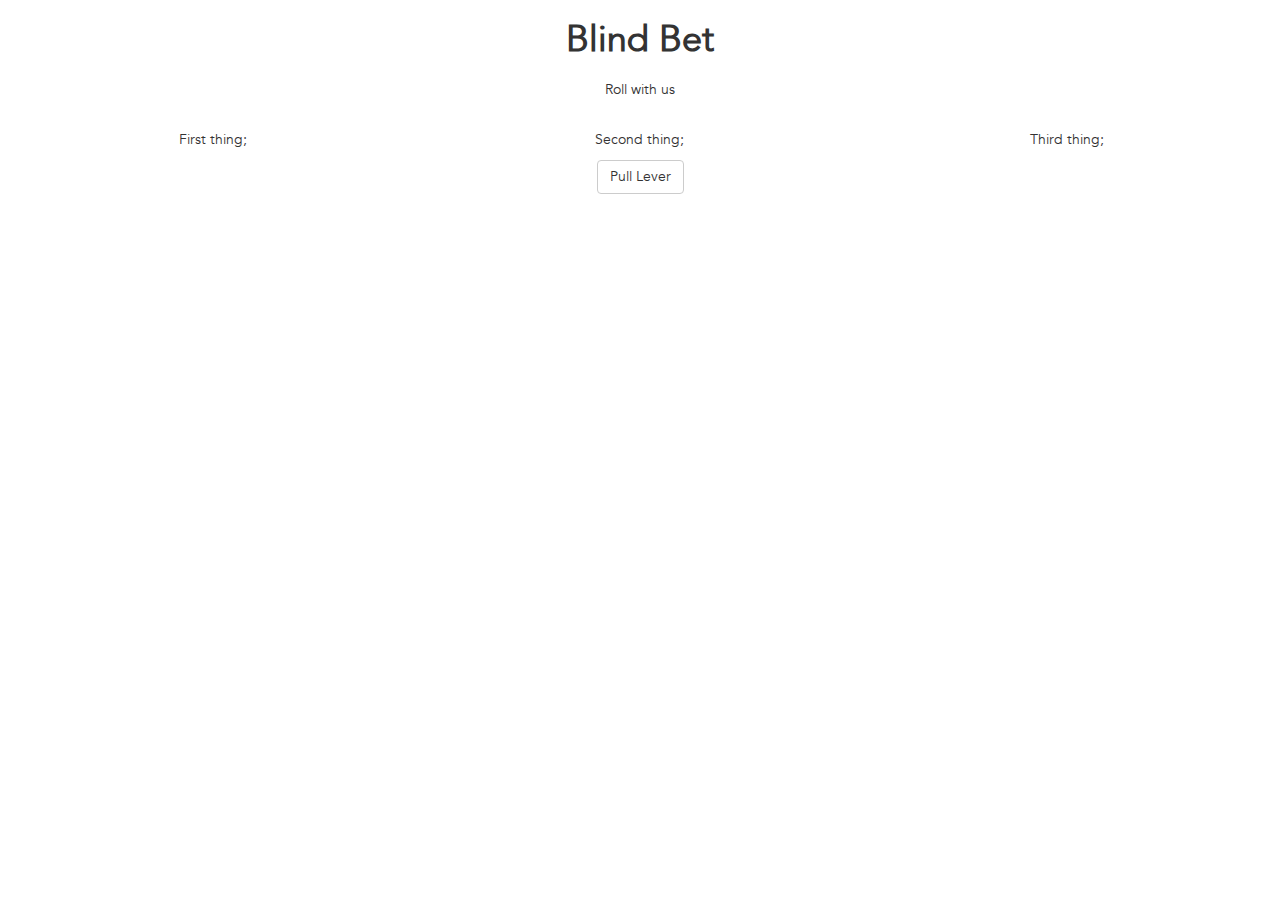
<file: index.html>
<!DOCTYPE html>
<html>

<head>
<title>Blind Bet</title>
<link rel="stylesheet" type="text/css" href="css/bootstrap.css"/>
<script src="js/jquery.js"></script>
</head>

<body align="center">
<div class="row" align="center">
	<!-- <h1 style="font-family: Arvo, Georgia, serif"><b>iMonkeys</b></h1> -->
	<h1><b>Blind Bet</b></h1>
	<p style="padding: 10px">Roll with us</p>
</div>

<p></p>

<div class="row" id="slots">
	<div class="col-md-4" id="slot1">
		First thing;
	</div>
	<div class="col-md-4" id="slot2">
		Second thing;
	</div>
	<div class="col-md-4" id="slot3">
		Third thing;
	</div>
</div>

<p></p>
<p></p>

<div class="row" id="pull_lever">
	<button type="button" class="btn btn-default" onclick="pull()">Pull Lever</button>
</div>

<p></p>

<div class="row" id="chosen_one">
</div>

</body>

<script type="text/javascript" src="js/driver.js"></script>

</html>
</file>
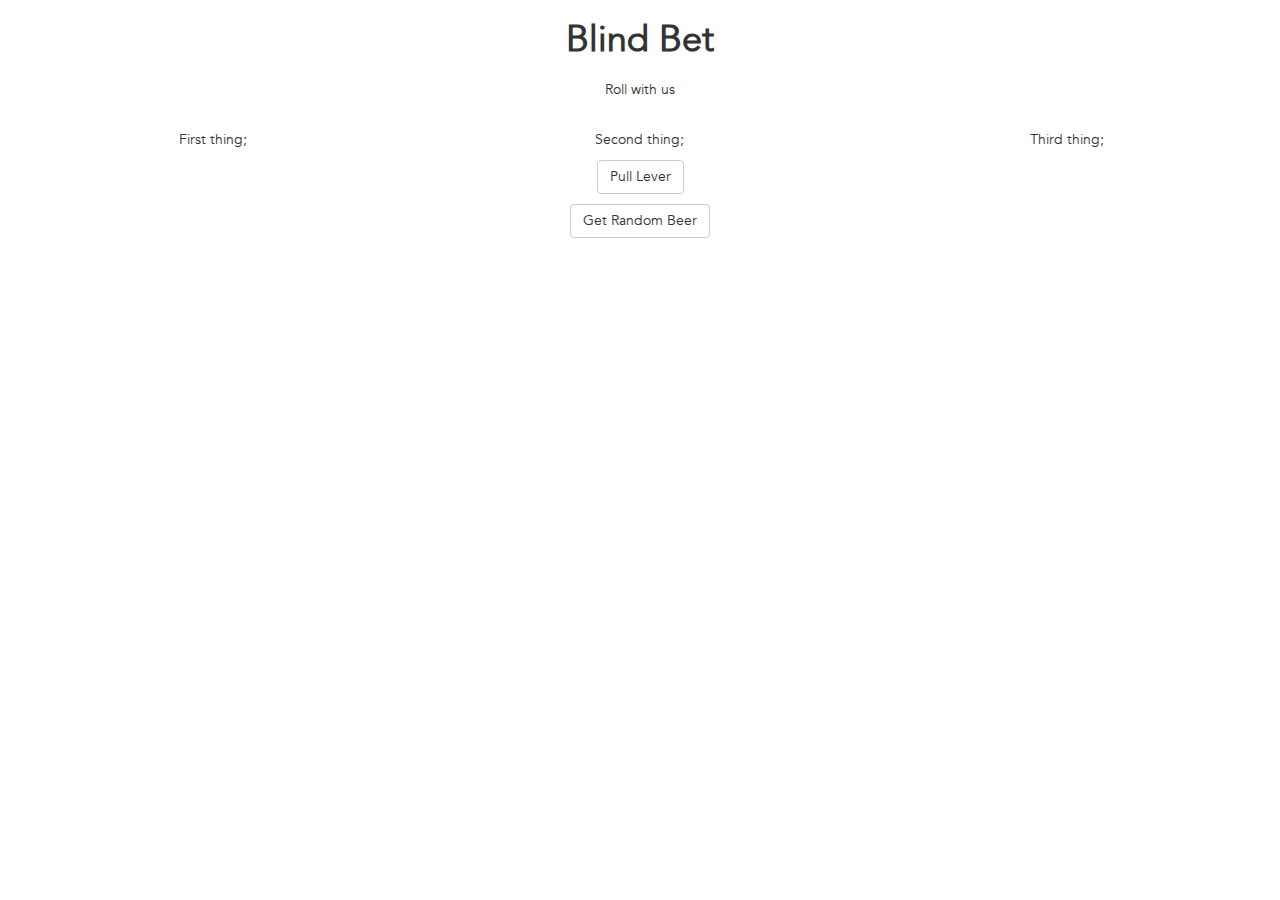
<file: design/conceptCode/index.html>
<!DOCTYPE html>
<html>

<head>
<title>Blind Bet</title>
<link rel="stylesheet" type="text/css" href="css/bootstrap.css"/>
<script src="js/jquery.js"></script>
</head>

<body align="center">
<div class="row" align="center">
	<!-- <h1 style="font-family: Arvo, Georgia, serif"><b>iMonkeys</b></h1> -->
	<h1><b>Blind Bet</b></h1>
	<p style="padding: 10px">Roll with us</p>
</div>

<p></p>

<div class="row" id="slots">
	<div class="col-md-4" id="slot1">
		First thing;
	</div>
	<div class="col-md-4" id="slot2">
		Second thing;
	</div>
	<div class="col-md-4" id="slot3">
		Third thing;
	</div>
</div>

<p></p>
<p></p>

<div class="row" id="pull_lever">
	<button type="button" class="btn btn-default" onclick="pull()">Pull Lever</button>
</div>

<p></p>

<div class="row" id="chosen_one">
</div>

<div class="row" id="randomButton">
	<button type="button" class="btn btn-default" onclick="getRandomBeer()">Get Random Beer</button>
</div>

<div class="row" id="randomBeerInfo">
</div>

</body>

<script type="text/javascript" src="js/driver.js"></script>

</html>
</file>
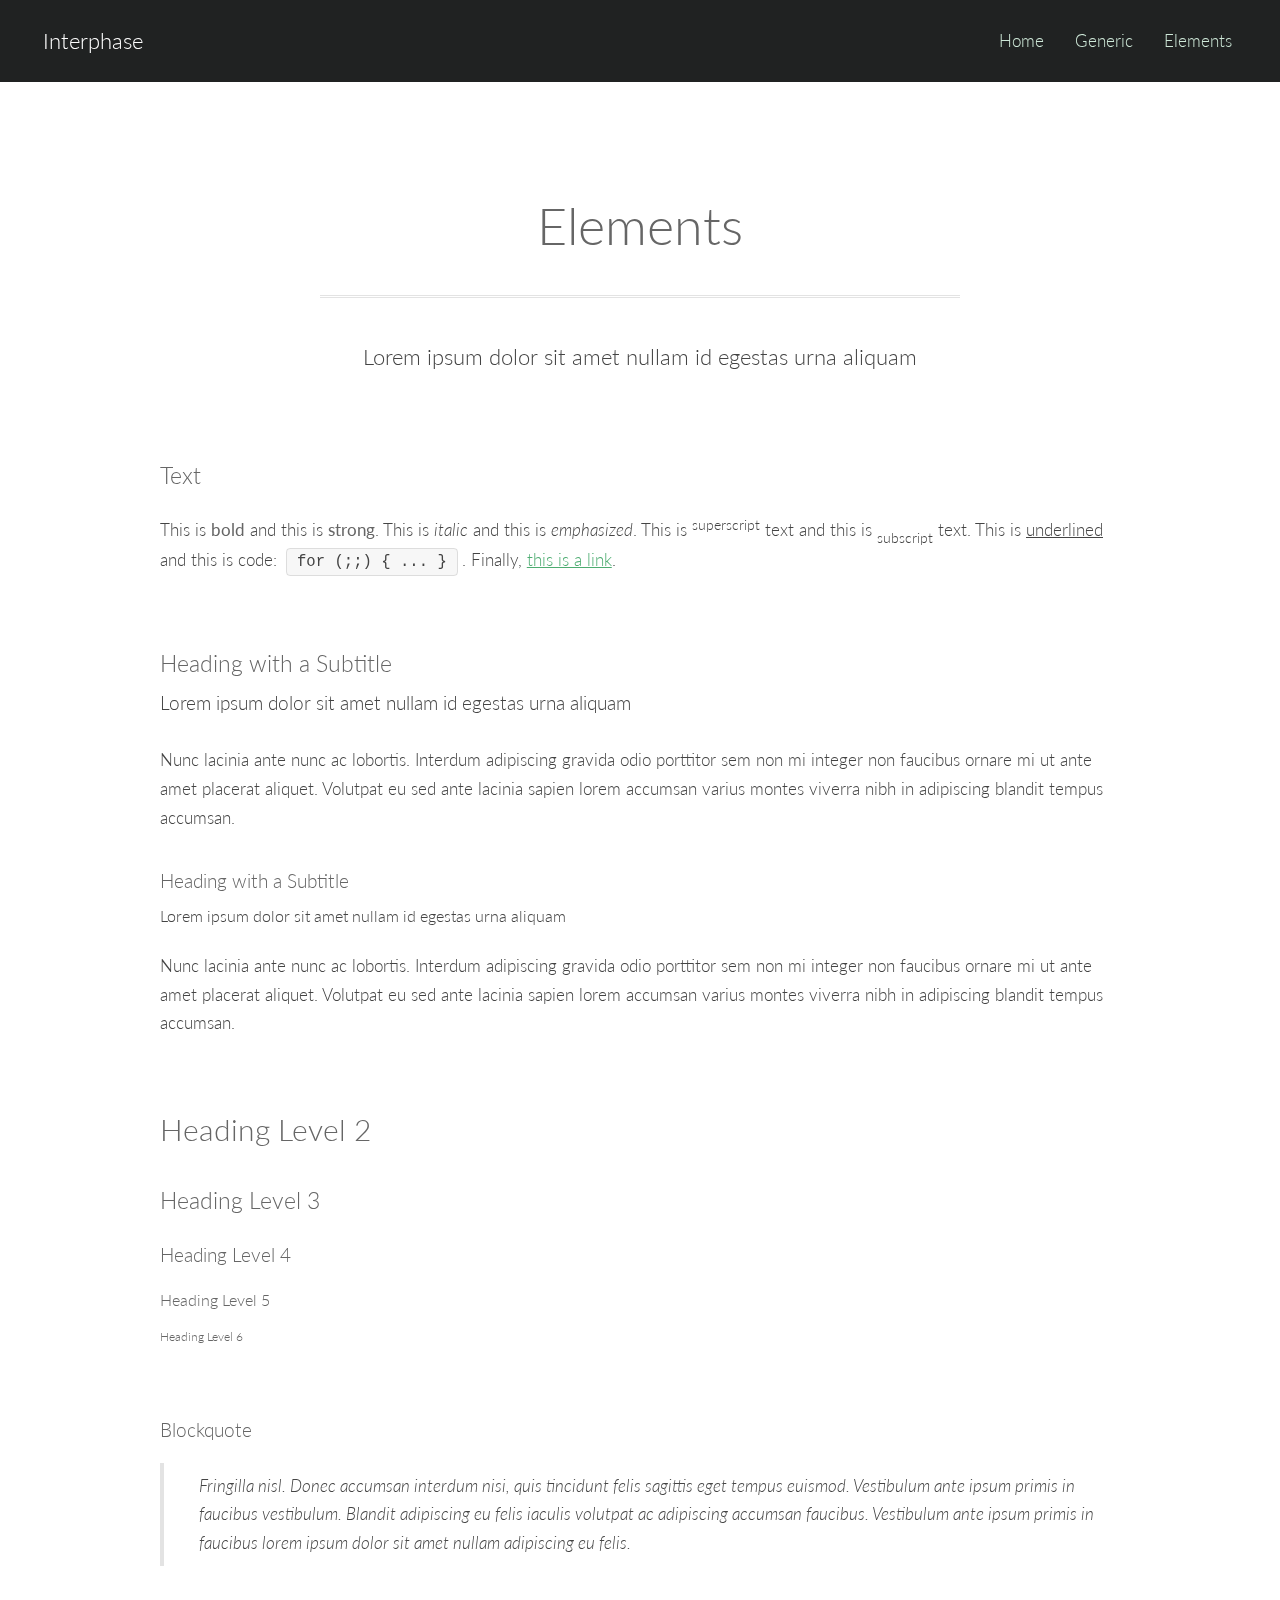
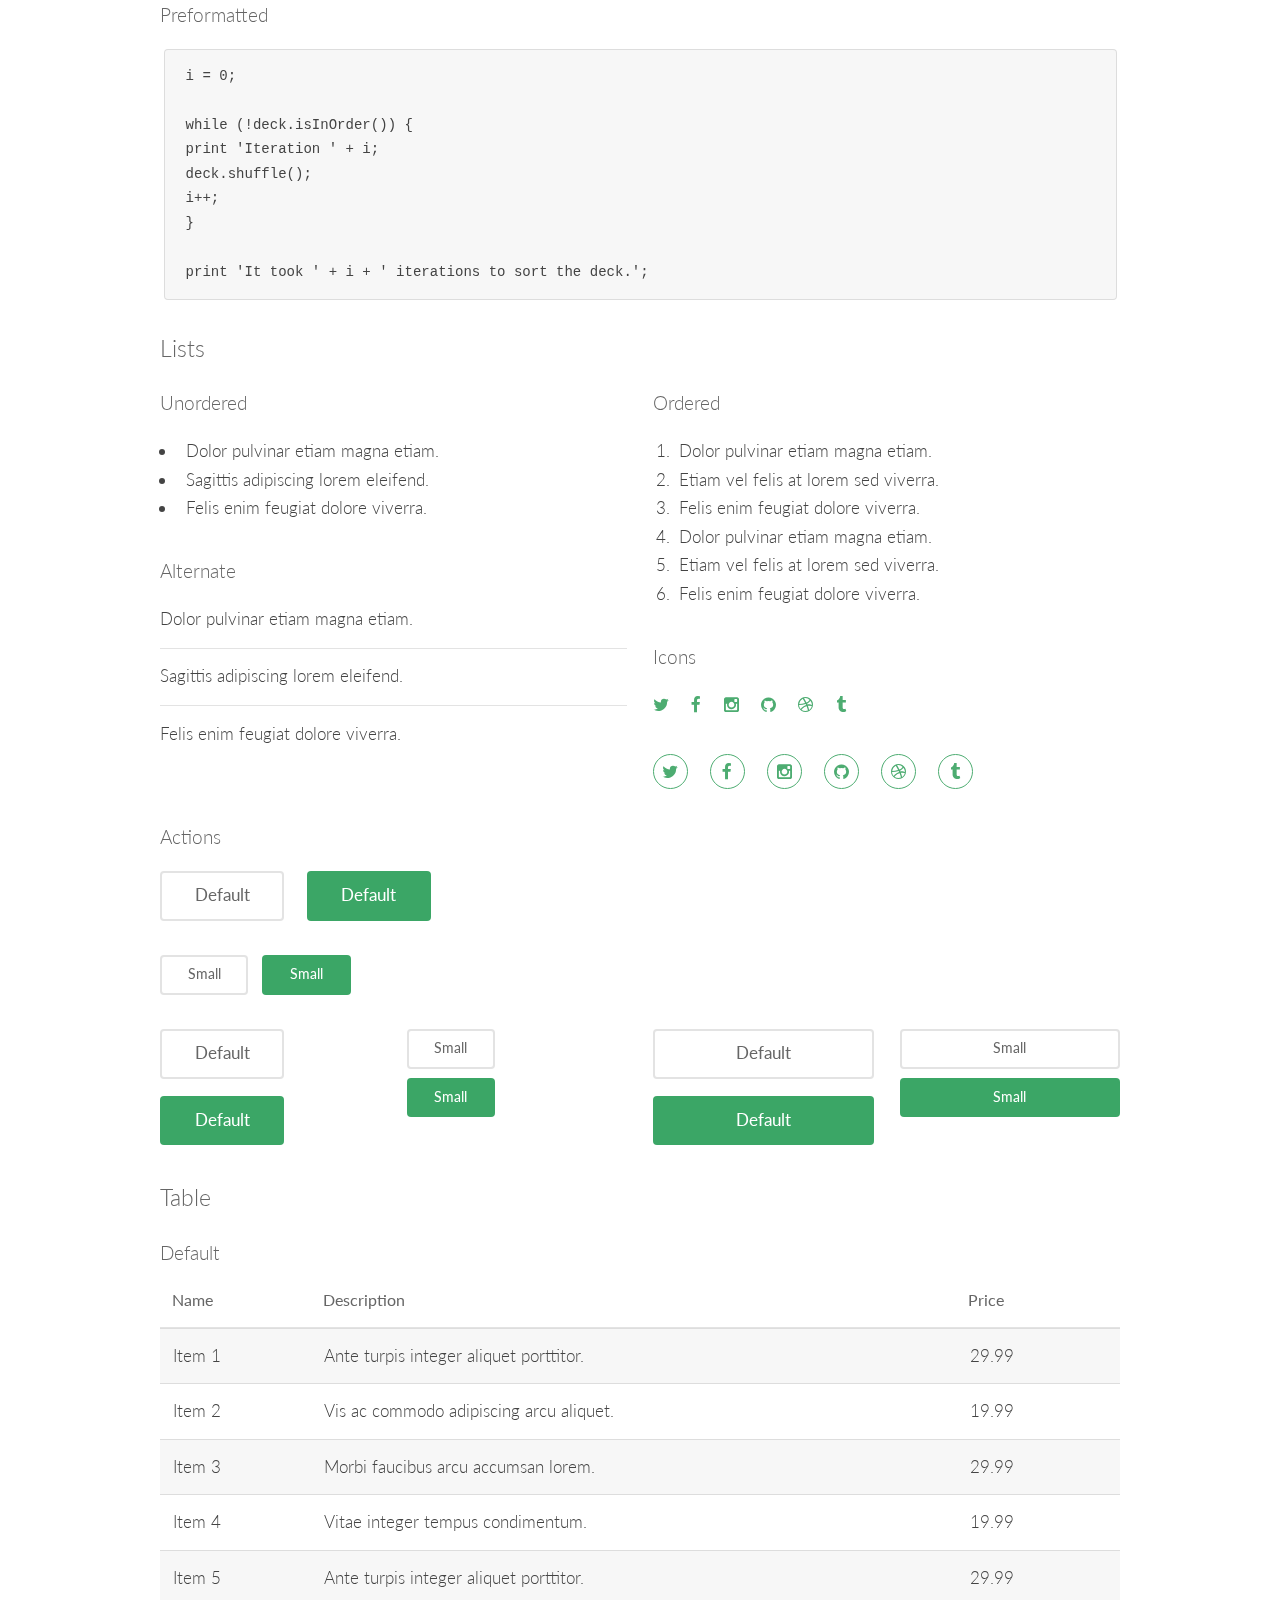
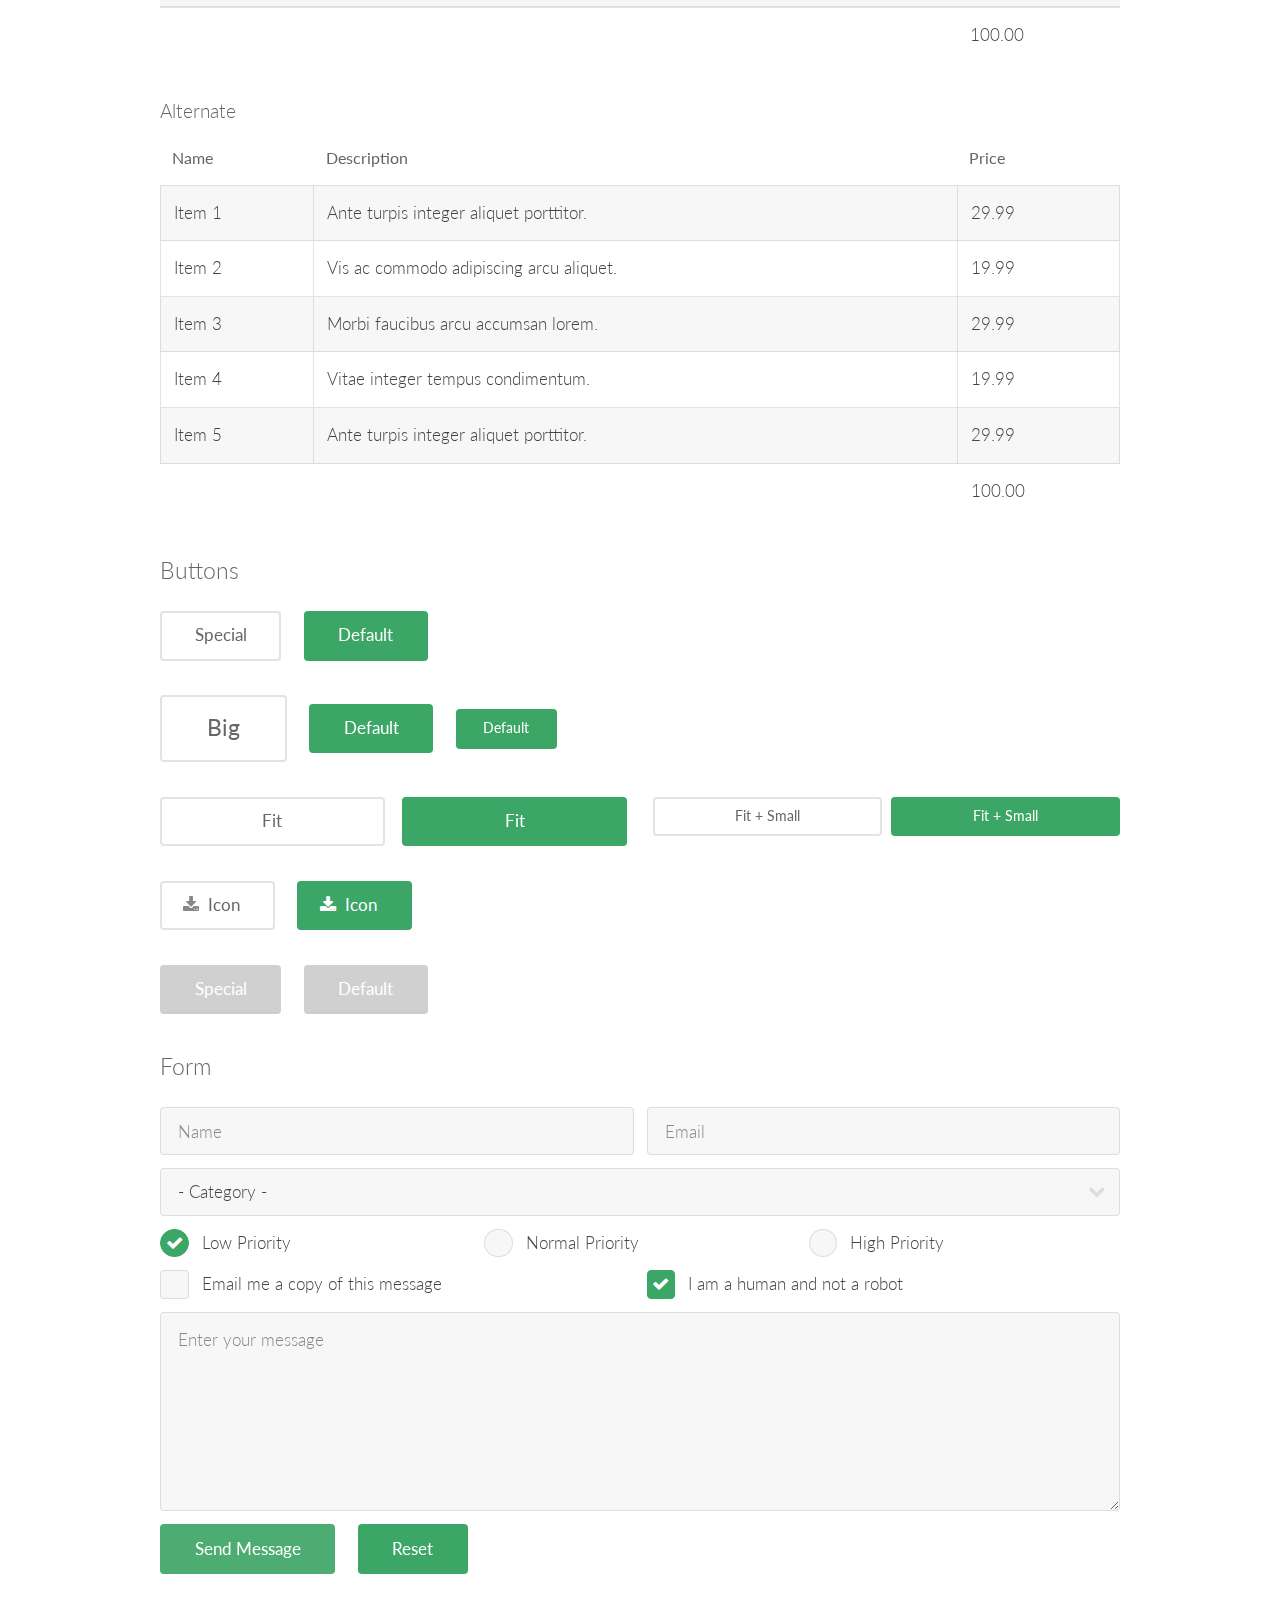
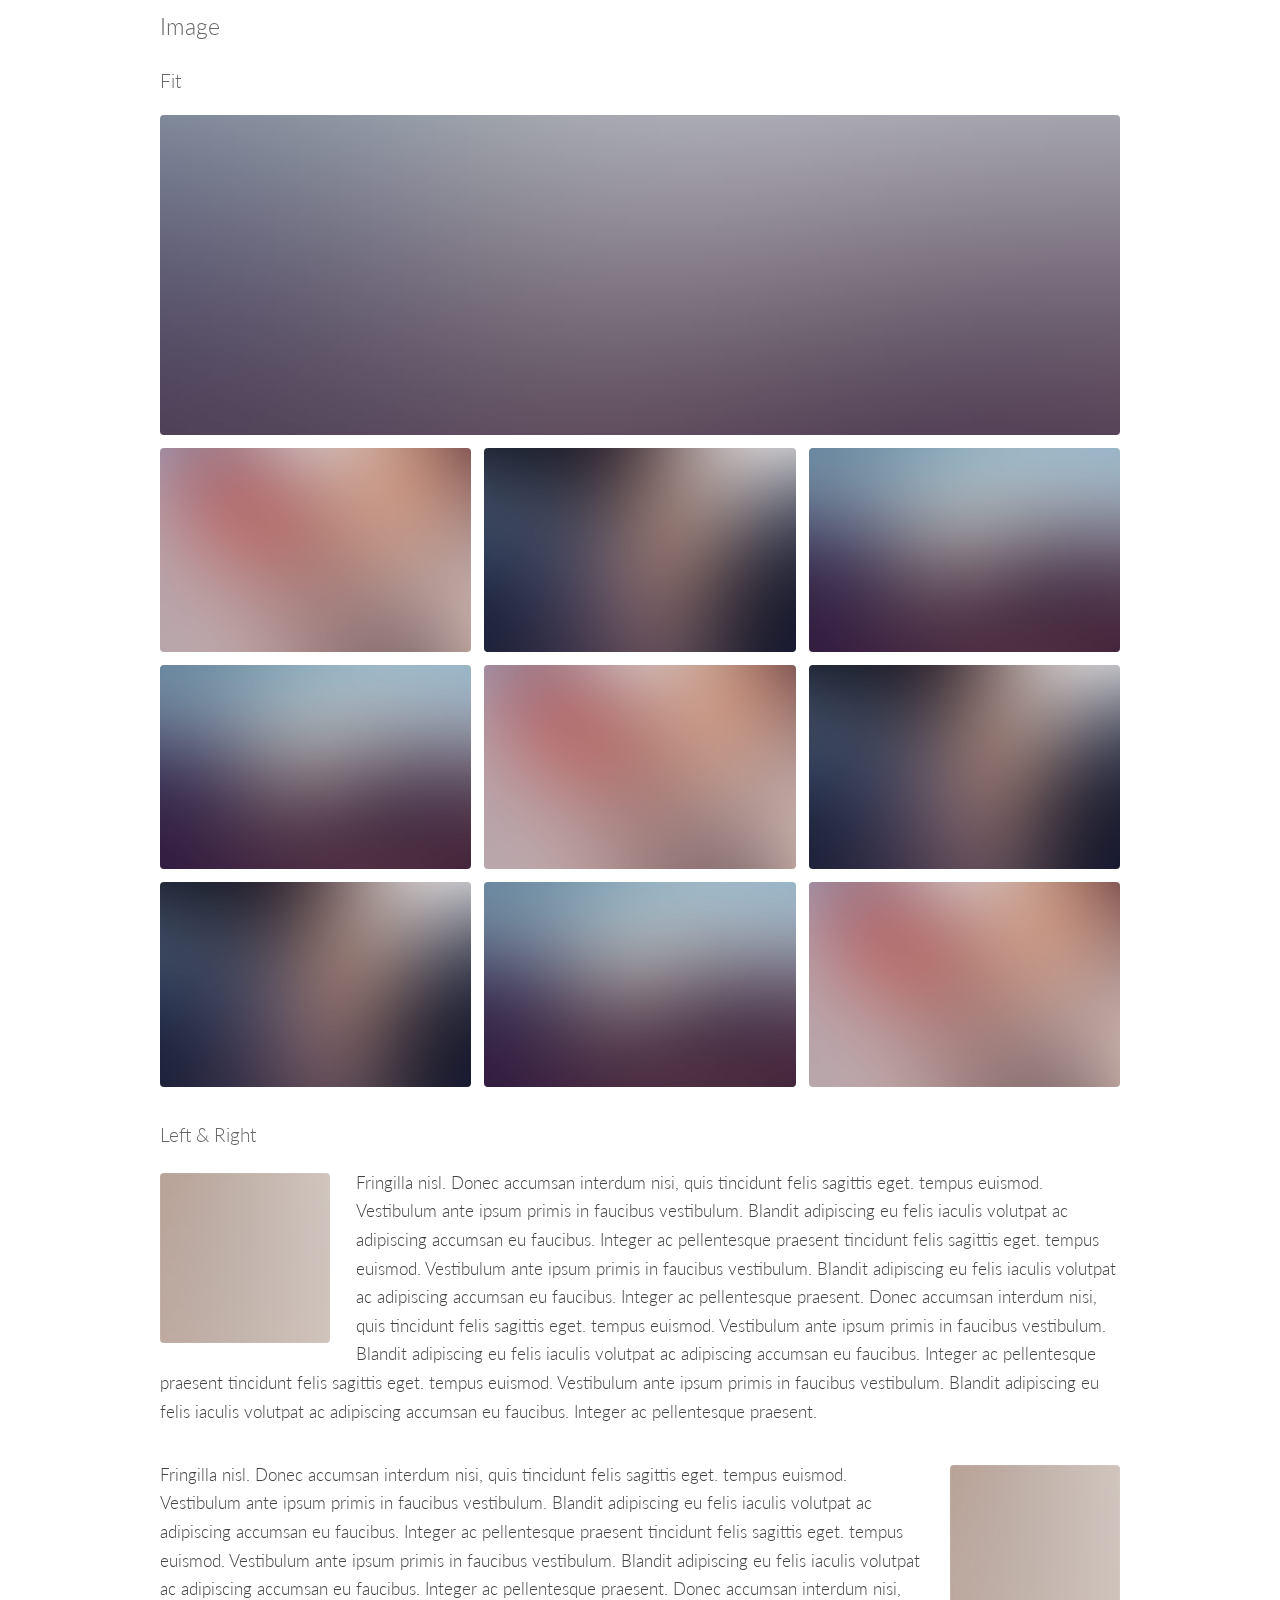
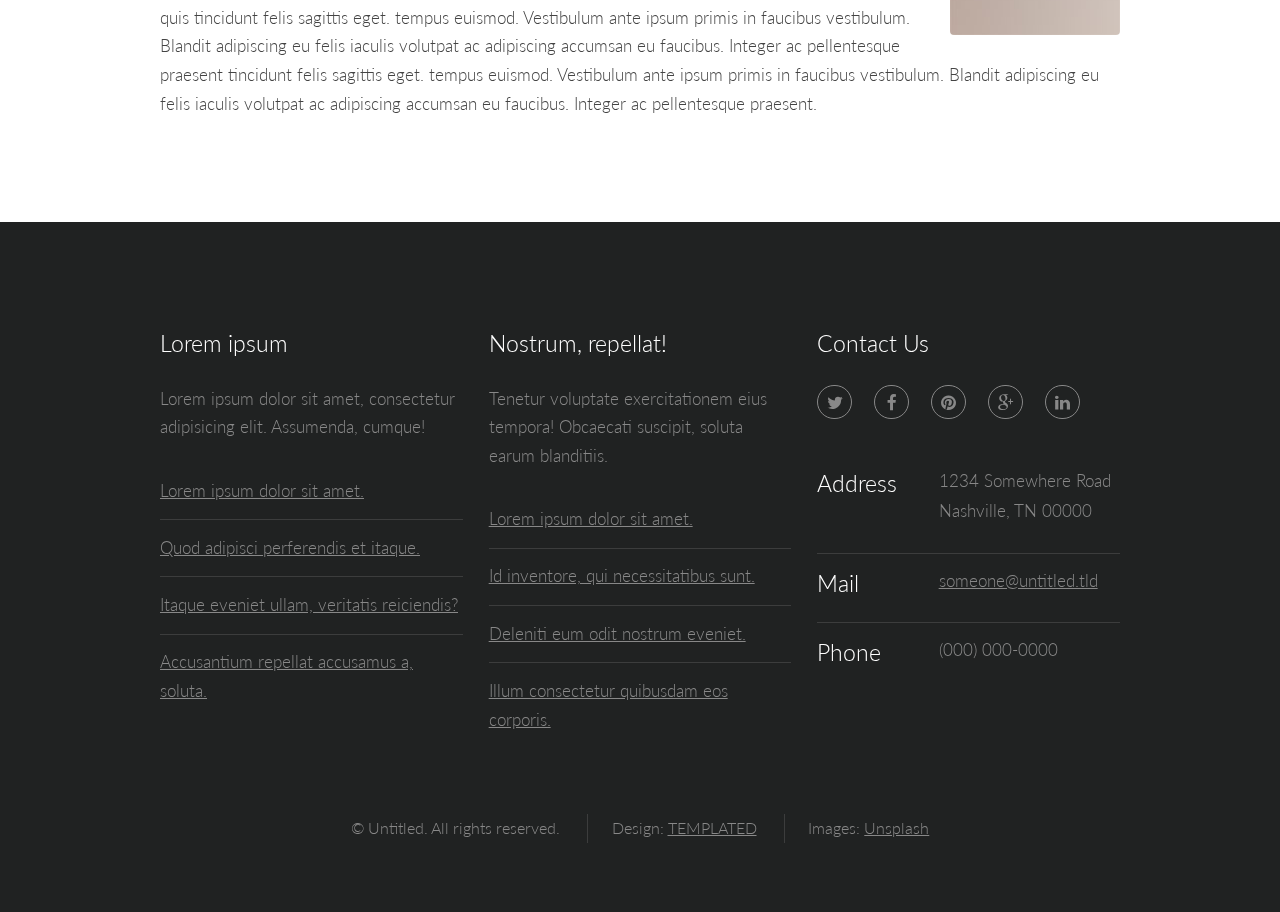
<file: design/conceptCode/elements.html>
<!DOCTYPE html>
<!--
	Interphase by TEMPLATED
	templated.co @templatedco
	Released for free under the Creative Commons Attribution 3.0 license (templated.co/license)
-->
<html lang="en">
	<head>
		<meta charset="UTF-8">
		<title>Elements - Interphase by TEMPLATED</title>
		<meta http-equiv="content-type" content="text/html; charset=utf-8" />
		<meta name="description" content="" />
		<meta name="keywords" content="" />
		<!--[if lte IE 8]><script src="css/ie/html5shiv.js"></script><![endif]-->
		<script src="js/jquery.min.js"></script>
		<script src="js/skel.min.js"></script>
		<script src="js/skel-layers.min.js"></script>
		<script src="js/init.js"></script>
		<noscript>
			<link rel="stylesheet" href="css/skel.css" />
			<link rel="stylesheet" href="css/style.css" />
			<link rel="stylesheet" href="css/style-xlarge.css" />
		</noscript>
		<!--[if lte IE 8]><link rel="stylesheet" href="css/ie/v8.css" /><![endif]-->
	</head>
	<body>

		<!-- Header -->
			<header id="header">
				<h1><a href="index.html">Interphase</a></h1>
				<nav id="nav">
					<ul>
						<li><a href="index.html">Home</a></li>
						<li><a href="generic.html">Generic</a></li>
						<li><a href="elements.html">Elements</a></li>
					</ul>
				</nav>
			</header>

		<!-- Main -->
			<section id="main" class="wrapper">
				<div class="container">

					<header class="major">
						<h2>Elements</h2>
						<p>Lorem ipsum dolor sit amet nullam id egestas urna aliquam</p>
					</header>

					<!-- Text -->
						<section>
							<h3>Text</h3>
							<p>This is <b>bold</b> and this is <strong>strong</strong>. This is <i>italic</i> and this is <em>emphasized</em>.
							This is <sup>superscript</sup> text and this is <sub>subscript</sub> text.
							This is <u>underlined</u> and this is code: <code>for (;;) { ... }</code>. Finally, <a href="#">this is a link</a>.</p>

							<hr />

							<header>
								<h3>Heading with a Subtitle</h3>
								<p>Lorem ipsum dolor sit amet nullam id egestas urna aliquam</p>
							</header>
							<p>Nunc lacinia ante nunc ac lobortis. Interdum adipiscing gravida odio porttitor sem non mi integer non faucibus ornare mi ut ante amet placerat aliquet. Volutpat eu sed ante lacinia sapien lorem accumsan varius montes viverra nibh in adipiscing blandit tempus accumsan.</p>
							<header>
								<h4>Heading with a Subtitle</h4>
								<p>Lorem ipsum dolor sit amet nullam id egestas urna aliquam</p>
							</header>
							<p>Nunc lacinia ante nunc ac lobortis. Interdum adipiscing gravida odio porttitor sem non mi integer non faucibus ornare mi ut ante amet placerat aliquet. Volutpat eu sed ante lacinia sapien lorem accumsan varius montes viverra nibh in adipiscing blandit tempus accumsan.</p>

							<hr />

							<h2>Heading Level 2</h2>
							<h3>Heading Level 3</h3>
							<h4>Heading Level 4</h4>
							<h5>Heading Level 5</h5>
							<h6>Heading Level 6</h6>

							<hr />

							<h4>Blockquote</h4>
							<blockquote>Fringilla nisl. Donec accumsan interdum nisi, quis tincidunt felis sagittis eget tempus euismod. Vestibulum ante ipsum primis in faucibus vestibulum. Blandit adipiscing eu felis iaculis volutpat ac adipiscing accumsan faucibus. Vestibulum ante ipsum primis in faucibus lorem ipsum dolor sit amet nullam adipiscing eu felis.</blockquote>

							<h4>Preformatted</h4>
							<pre><code>i = 0;

while (!deck.isInOrder()) {
print 'Iteration ' + i;
deck.shuffle();
i++;
}

print 'It took ' + i + ' iterations to sort the deck.';</code></pre>
						</section>

					<!-- Lists -->
						<section>
							<h3>Lists</h3>
							<div class="row">
								<div class="6u 12u(small)">

									<h4>Unordered</h4>
									<ul>
										<li>Dolor pulvinar etiam magna etiam.</li>
										<li>Sagittis adipiscing lorem eleifend.</li>
										<li>Felis enim feugiat dolore viverra.</li>
									</ul>

									<h4>Alternate</h4>
									<ul class="alt">
										<li>Dolor pulvinar etiam magna etiam.</li>
										<li>Sagittis adipiscing lorem eleifend.</li>
										<li>Felis enim feugiat dolore viverra.</li>
									</ul>

								</div>
								<div class="6u 12u(small)">

									<h4>Ordered</h4>
									<ol>
										<li>Dolor pulvinar etiam magna etiam.</li>
										<li>Etiam vel felis at lorem sed viverra.</li>
										<li>Felis enim feugiat dolore viverra.</li>
										<li>Dolor pulvinar etiam magna etiam.</li>
										<li>Etiam vel felis at lorem sed viverra.</li>
										<li>Felis enim feugiat dolore viverra.</li>
									</ol>

									<h4>Icons</h4>
									<ul class="icons">
										<li><a href="#" class="icon fa-twitter"><span class="label">Twitter</span></a></li>
										<li><a href="#" class="icon fa-facebook"><span class="label">Facebook</span></a></li>
										<li><a href="#" class="icon fa-instagram"><span class="label">Instagram</span></a></li>
										<li><a href="#" class="icon fa-github"><span class="label">Github</span></a></li>
										<li><a href="#" class="icon fa-dribbble"><span class="label">Dribbble</span></a></li>
										<li><a href="#" class="icon fa-tumblr"><span class="label">Tumblr</span></a></li>
									</ul>
									<ul class="icons">
										<li><a href="#" class="icon rounded fa-twitter"><span class="label">Twitter</span></a></li>
										<li><a href="#" class="icon rounded fa-facebook"><span class="label">Facebook</span></a></li>
										<li><a href="#" class="icon rounded fa-instagram"><span class="label">Instagram</span></a></li>
										<li><a href="#" class="icon rounded fa-github"><span class="label">Github</span></a></li>
										<li><a href="#" class="icon rounded fa-dribbble"><span class="label">Dribbble</span></a></li>
										<li><a href="#" class="icon rounded fa-tumblr"><span class="label">Tumblr</span></a></li>
									</ul>

								</div>
							</div>

							<h4>Actions</h4>
							<ul class="actions">
								<li><a href="#" class="button alt">Default</a></li>
								<li><a href="#" class="button">Default</a></li>
							</ul>
							<ul class="actions small">
								<li><a href="#" class="button alt small">Small</a></li>
								<li><a href="#" class="button small">Small</a></li>
							</ul>
							<div class="row">
								<div class="3u 6u(medium) 12u$(small)">
									<ul class="actions vertical">
										<li><a href="#" class="button alt">Default</a></li>
										<li><a href="#" class="button">Default</a></li>
									</ul>
								</div>
								<div class="3u 6u$(medium) 12u$(small)">
									<ul class="actions vertical small">
										<li><a href="#" class="button alt small">Small</a></li>
										<li><a href="#" class="button small">Small</a></li>
									</ul>
								</div>
								<div class="3u 6u(medium) 12u$(small)">
									<ul class="actions vertical">
										<li><a href="#" class="button alt fit">Default</a></li>
										<li><a href="#" class="button fit">Default</a></li>
									</ul>
								</div>
								<div class="3u 6u$(medium) 12u$(small)">
									<ul class="actions vertical small">
										<li><a href="#" class="button alt small fit">Small</a></li>
										<li><a href="#" class="button small fit">Small</a></li>
									</ul>
								</div>
							</div>
						</section>

					<!-- Table -->
						<section>
							<h3>Table</h3>
							<h4>Default</h4>
							<div class="table-wrapper">
								<table>
									<thead>
										<tr>
											<th>Name</th>
											<th>Description</th>
											<th>Price</th>
										</tr>
									</thead>
									<tbody>
										<tr>
											<td>Item 1</td>
											<td>Ante turpis integer aliquet porttitor.</td>
											<td>29.99</td>
										</tr>
										<tr>
											<td>Item 2</td>
											<td>Vis ac commodo adipiscing arcu aliquet.</td>
											<td>19.99</td>
										</tr>
										<tr>
											<td>Item 3</td>
											<td> Morbi faucibus arcu accumsan lorem.</td>
											<td>29.99</td>
										</tr>
										<tr>
											<td>Item 4</td>
											<td>Vitae integer tempus condimentum.</td>
											<td>19.99</td>
										</tr>
										<tr>
											<td>Item 5</td>
											<td>Ante turpis integer aliquet porttitor.</td>
											<td>29.99</td>
										</tr>
									</tbody>
									<tfoot>
										<tr>
											<td colspan="2"></td>
											<td>100.00</td>
										</tr>
									</tfoot>
								</table>
							</div>
							<h4>Alternate</h4>
							<div class="table-wrapper">
								<table class="alt">
									<thead>
										<tr>
											<th>Name</th>
											<th>Description</th>
											<th>Price</th>
										</tr>
									</thead>
									<tbody>
										<tr>
											<td>Item 1</td>
											<td>Ante turpis integer aliquet porttitor.</td>
											<td>29.99</td>
										</tr>
										<tr>
											<td>Item 2</td>
											<td>Vis ac commodo adipiscing arcu aliquet.</td>
											<td>19.99</td>
										</tr>
										<tr>
											<td>Item 3</td>
											<td> Morbi faucibus arcu accumsan lorem.</td>
											<td>29.99</td>
										</tr>
										<tr>
											<td>Item 4</td>
											<td>Vitae integer tempus condimentum.</td>
											<td>19.99</td>
										</tr>
										<tr>
											<td>Item 5</td>
											<td>Ante turpis integer aliquet porttitor.</td>
											<td>29.99</td>
										</tr>
									</tbody>
									<tfoot>
										<tr>
											<td colspan="2"></td>
											<td>100.00</td>
										</tr>
									</tfoot>
								</table>
							</div>
						</section>

					<!-- Buttons -->
						<section>
							<h3>Buttons</h3>
							<ul class="actions">
								<li><a href="#" class="button alt">Special</a></li>
								<li><a href="#" class="button">Default</a></li>
							</ul>
							<ul class="actions">
								<li><a href="#" class="button alt big">Big</a></li>
								<li><a href="#" class="button">Default</a></li>
								<li><a href="#" class="button small">Default</a></li>
							</ul>
							<div class="row">
								<div class="6u 12u$(small)">
									<ul class="actions fit">
										<li><a href="#" class="button alt fit">Fit</a></li>
										<li><a href="#" class="button fit">Fit</a></li>
									</ul>
								</div>
								<div class="6u$ 12u$(small)">
									<ul class="actions fit small">
										<li><a href="#" class="button alt fit small">Fit + Small</a></li>
										<li><a href="#" class="button fit small">Fit + Small</a></li>
									</ul>
								</div>
							</div>
							<ul class="actions">
								<li><a href="#" class="button alt icon fa-download">Icon</a></li>
								<li><a href="#" class="button icon fa-download">Icon</a></li>
							</ul>
							<ul class="actions">
								<li><span class="button alt disabled">Special</span></li>
								<li><span class="button disabled">Default</span></li>
							</ul>
						</section>

					<!-- Form -->
						<section>
							<h3>Form</h3>
							<form method="post" action="#">
								<div class="row uniform 50%">
									<div class="6u 12u$(xsmall)">
										<input type="text" name="name" id="name" value="" placeholder="Name" />
									</div>
									<div class="6u$ 12u$(xsmall)">
										<input type="email" name="email" id="email" value="" placeholder="Email" />
									</div>
									<div class="12u$">
										<div class="select-wrapper">
											<select name="category" id="category">
												<option value="">- Category -</option>
												<option value="1">Manufacturing</option>
												<option value="1">Shipping</option>
												<option value="1">Administration</option>
												<option value="1">Human Resources</option>
											</select>
										</div>
									</div>
									<div class="4u 12u$(small)">
										<input type="radio" id="priority-low" name="priority" checked>
										<label for="priority-low">Low Priority</label>
									</div>
									<div class="4u 12u$(small)">
										<input type="radio" id="priority-normal" name="priority">
										<label for="priority-normal">Normal Priority</label>
									</div>
									<div class="4u$ 12u$(small)">
										<input type="radio" id="priority-high" name="priority">
										<label for="priority-high">High Priority</label>
									</div>
									<div class="6u 12u$(small)">
										<input type="checkbox" id="copy" name="copy">
										<label for="copy">Email me a copy of this message</label>
									</div>
									<div class="6u$ 12u$(small)">
										<input type="checkbox" id="human" name="human" checked>
										<label for="human">I am a human and not a robot</label>
									</div>
									<div class="12u$">
										<textarea name="message" id="message" placeholder="Enter your message" rows="6"></textarea>
									</div>
									<div class="12u$">
										<ul class="actions">
											<li><input type="submit" value="Send Message" class="special" /></li>
											<li><input type="reset" value="Reset" /></li>
										</ul>
									</div>
								</div>
							</form>
						</section>

					<!-- Image -->
						<section>
							<h3>Image</h3>
							<h4>Fit</h4>
							<div class="box alt">
								<div class="row 50% uniform">
									<div class="12u$"><span class="image fit"><img src="images/pic08.jpg" alt="" /></span></div>
									<div class="4u"><span class="image fit"><img src="images/pic05.jpg" alt="" /></span></div>
									<div class="4u"><span class="image fit"><img src="images/pic06.jpg" alt="" /></span></div>
									<div class="4u$"><span class="image fit"><img src="images/pic07.jpg" alt="" /></span></div>
									<div class="4u"><span class="image fit"><img src="images/pic07.jpg" alt="" /></span></div>
									<div class="4u"><span class="image fit"><img src="images/pic05.jpg" alt="" /></span></div>
									<div class="4u$"><span class="image fit"><img src="images/pic06.jpg" alt="" /></span></div>
									<div class="4u"><span class="image fit"><img src="images/pic06.jpg" alt="" /></span></div>
									<div class="4u"><span class="image fit"><img src="images/pic07.jpg" alt="" /></span></div>
									<div class="4u$"><span class="image fit"><img src="images/pic05.jpg" alt="" /></span></div>
								</div>
							</div>

							<h4>Left &amp; Right</h4>
							<p><span class="image left"><img src="images/pic09.jpg" alt="" /></span>Fringilla nisl. Donec accumsan interdum nisi, quis tincidunt felis sagittis eget. tempus euismod. Vestibulum ante ipsum primis in faucibus vestibulum. Blandit adipiscing eu felis iaculis volutpat ac adipiscing accumsan eu faucibus. Integer ac pellentesque praesent tincidunt felis sagittis eget. tempus euismod. Vestibulum ante ipsum primis in faucibus vestibulum. Blandit adipiscing eu felis iaculis volutpat ac adipiscing accumsan eu faucibus. Integer ac pellentesque praesent. Donec accumsan interdum nisi, quis tincidunt felis sagittis eget. tempus euismod. Vestibulum ante ipsum primis in faucibus vestibulum. Blandit adipiscing eu felis iaculis volutpat ac adipiscing accumsan eu faucibus. Integer ac pellentesque praesent tincidunt felis sagittis eget. tempus euismod. Vestibulum ante ipsum primis in faucibus vestibulum. Blandit adipiscing eu felis iaculis volutpat ac adipiscing accumsan eu faucibus. Integer ac pellentesque praesent.</p>
							<p><span class="image right"><img src="images/pic09.jpg" alt="" /></span>Fringilla nisl. Donec accumsan interdum nisi, quis tincidunt felis sagittis eget. tempus euismod. Vestibulum ante ipsum primis in faucibus vestibulum. Blandit adipiscing eu felis iaculis volutpat ac adipiscing accumsan eu faucibus. Integer ac pellentesque praesent tincidunt felis sagittis eget. tempus euismod. Vestibulum ante ipsum primis in faucibus vestibulum. Blandit adipiscing eu felis iaculis volutpat ac adipiscing accumsan eu faucibus. Integer ac pellentesque praesent. Donec accumsan interdum nisi, quis tincidunt felis sagittis eget. tempus euismod. Vestibulum ante ipsum primis in faucibus vestibulum. Blandit adipiscing eu felis iaculis volutpat ac adipiscing accumsan eu faucibus. Integer ac pellentesque praesent tincidunt felis sagittis eget. tempus euismod. Vestibulum ante ipsum primis in faucibus vestibulum. Blandit adipiscing eu felis iaculis volutpat ac adipiscing accumsan eu faucibus. Integer ac pellentesque praesent.</p>
						</section>

				</div>
			</section>

		<!-- Footer -->
			<footer id="footer">
				<div class="container">
					<div class="row">
						<section class="4u 6u(medium) 12u$(small)">
							<h3>Lorem ipsum</h3>
							<p>Lorem ipsum dolor sit amet, consectetur adipisicing elit. Assumenda, cumque!</p>
							<ul class="alt">
								<li><a href="#">Lorem ipsum dolor sit amet.</a></li>
								<li><a href="#">Quod adipisci perferendis et itaque.</a></li>
								<li><a href="#">Itaque eveniet ullam, veritatis reiciendis?</a></li>
								<li><a href="#">Accusantium repellat accusamus a, soluta.</a></li>
							</ul>
						</section>
						<section class="4u 6u$(medium) 12u$(small)">
							<h3>Nostrum, repellat!</h3>
							<p>Tenetur voluptate exercitationem eius tempora! Obcaecati suscipit, soluta earum blanditiis.</p>
							<ul class="alt">
								<li><a href="#">Lorem ipsum dolor sit amet.</a></li>
								<li><a href="#">Id inventore, qui necessitatibus sunt.</a></li>
								<li><a href="#">Deleniti eum odit nostrum eveniet.</a></li>
								<li><a href="#">Illum consectetur quibusdam eos corporis.</a></li>
							</ul>
						</section>
						<section class="4u$ 12u$(medium) 12u$(small)">
							<h3>Contact Us</h3>
							<ul class="icons">
								<li><a href="#" class="icon rounded fa-twitter"><span class="label">Twitter</span></a></li>
								<li><a href="#" class="icon rounded fa-facebook"><span class="label">Facebook</span></a></li>
								<li><a href="#" class="icon rounded fa-pinterest"><span class="label">Pinterest</span></a></li>
								<li><a href="#" class="icon rounded fa-google-plus"><span class="label">Google+</span></a></li>
								<li><a href="#" class="icon rounded fa-linkedin"><span class="label">LinkedIn</span></a></li>
							</ul>
							<ul class="tabular">
								<li>
									<h3>Address</h3>
									1234 Somewhere Road<br>
									Nashville, TN 00000
								</li>
								<li>
									<h3>Mail</h3>
									<a href="#">someone@untitled.tld</a>
								</li>
								<li>
									<h3>Phone</h3>
									(000) 000-0000
								</li>
							</ul>
						</section>
					</div>
					<ul class="copyright">
						<li>&copy; Untitled. All rights reserved.</li>
						<li>Design: <a href="http://templated.co">TEMPLATED</a></li>
						<li>Images: <a href="http://unsplash.com">Unsplash</a></li>
					</ul>
				</div>
			</footer>

	</body>
</html>
</file>
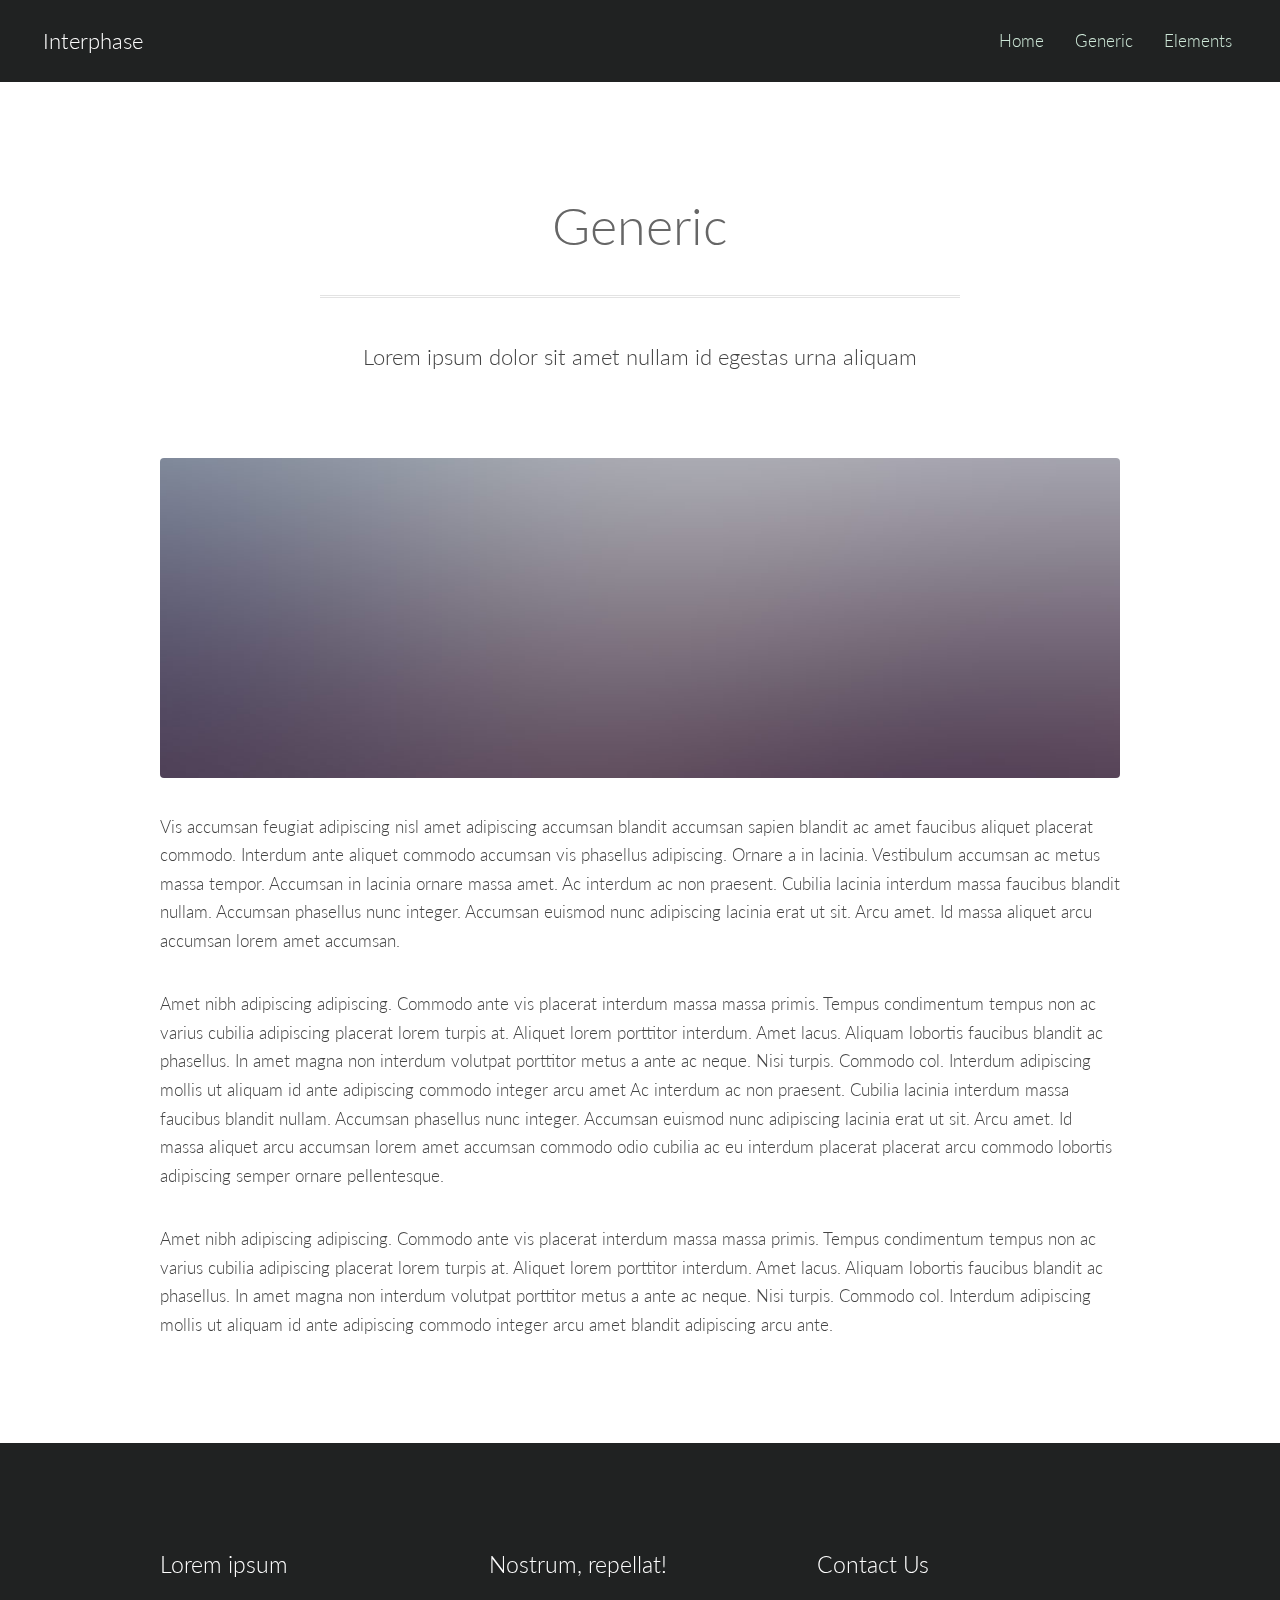
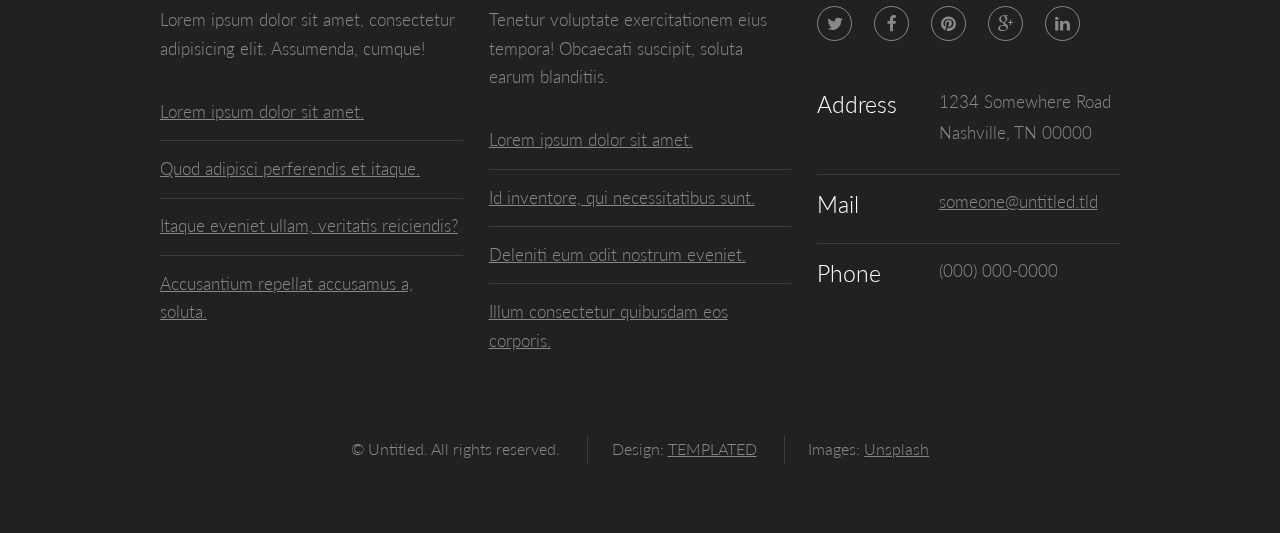
<file: design/conceptCode/generic.html>
<!DOCTYPE html>
<!--
	Interphase by TEMPLATED
	templated.co @templatedco
	Released for free under the Creative Commons Attribution 3.0 license (templated.co/license)
-->
<html lang="en">
	<head>
		<meta charset="UTF-8">
		<title>Generic - Interphase by TEMPLATED</title>
		<meta http-equiv="content-type" content="text/html; charset=utf-8" />
		<meta name="description" content="" />
		<meta name="keywords" content="" />
		<!--[if lte IE 8]><script src="css/ie/html5shiv.js"></script><![endif]-->
		<script src="js/jquery.min.js"></script>
		<script src="js/skel.min.js"></script>
		<script src="js/skel-layers.min.js"></script>
		<script src="js/init.js"></script>
		<noscript>
			<link rel="stylesheet" href="css/skel.css" />
			<link rel="stylesheet" href="css/style.css" />
			<link rel="stylesheet" href="css/style-xlarge.css" />
		</noscript>
		<!--[if lte IE 8]><link rel="stylesheet" href="css/ie/v8.css" /><![endif]-->
	</head>
	<body>

		<!-- Header -->
			<header id="header">
				<h1><a href="index.html">Interphase</a></h1>
				<nav id="nav">
					<ul>
						<li><a href="index.html">Home</a></li>
						<li><a href="generic.html">Generic</a></li>
						<li><a href="elements.html">Elements</a></li>
					</ul>
				</nav>
			</header>

		<!-- Main -->
			<section id="main" class="wrapper">
				<div class="container">

					<header class="major">
						<h2>Generic</h2>
						<p>Lorem ipsum dolor sit amet nullam id egestas urna aliquam</p>
					</header>

					<a href="#" class="image fit"><img src="images/pic08.jpg" alt="" /></a>
					<p>Vis accumsan feugiat adipiscing nisl amet adipiscing accumsan blandit accumsan sapien blandit ac amet faucibus aliquet placerat commodo. Interdum ante aliquet commodo accumsan vis phasellus adipiscing. Ornare a in lacinia. Vestibulum accumsan ac metus massa tempor. Accumsan in lacinia ornare massa amet. Ac interdum ac non praesent. Cubilia lacinia interdum massa faucibus blandit nullam. Accumsan phasellus nunc integer. Accumsan euismod nunc adipiscing lacinia erat ut sit. Arcu amet. Id massa aliquet arcu accumsan lorem amet accumsan.</p>
					<p>Amet nibh adipiscing adipiscing. Commodo ante vis placerat interdum massa massa primis. Tempus condimentum tempus non ac varius cubilia adipiscing placerat lorem turpis at. Aliquet lorem porttitor interdum. Amet lacus. Aliquam lobortis faucibus blandit ac phasellus. In amet magna non interdum volutpat porttitor metus a ante ac neque. Nisi turpis. Commodo col. Interdum adipiscing mollis ut aliquam id ante adipiscing commodo integer arcu amet Ac interdum ac non praesent. Cubilia lacinia interdum massa faucibus blandit nullam. Accumsan phasellus nunc integer. Accumsan euismod nunc adipiscing lacinia erat ut sit. Arcu amet. Id massa aliquet arcu accumsan lorem amet accumsan commodo odio cubilia ac eu interdum placerat placerat arcu commodo lobortis adipiscing semper ornare pellentesque.</p>
					<p>Amet nibh adipiscing adipiscing. Commodo ante vis placerat interdum massa massa primis. Tempus condimentum tempus non ac varius cubilia adipiscing placerat lorem turpis at. Aliquet lorem porttitor interdum. Amet lacus. Aliquam lobortis faucibus blandit ac phasellus. In amet magna non interdum volutpat porttitor metus a ante ac neque. Nisi turpis. Commodo col. Interdum adipiscing mollis ut aliquam id ante adipiscing commodo integer arcu amet blandit adipiscing arcu ante.</p>

				</div>
			</section>

		<!-- Footer -->
			<footer id="footer">
				<div class="container">
					<div class="row">
						<section class="4u 6u(medium) 12u$(small)">
							<h3>Lorem ipsum</h3>
							<p>Lorem ipsum dolor sit amet, consectetur adipisicing elit. Assumenda, cumque!</p>
							<ul class="alt">
								<li><a href="#">Lorem ipsum dolor sit amet.</a></li>
								<li><a href="#">Quod adipisci perferendis et itaque.</a></li>
								<li><a href="#">Itaque eveniet ullam, veritatis reiciendis?</a></li>
								<li><a href="#">Accusantium repellat accusamus a, soluta.</a></li>
							</ul>
						</section>
						<section class="4u 6u$(medium) 12u$(small)">
							<h3>Nostrum, repellat!</h3>
							<p>Tenetur voluptate exercitationem eius tempora! Obcaecati suscipit, soluta earum blanditiis.</p>
							<ul class="alt">
								<li><a href="#">Lorem ipsum dolor sit amet.</a></li>
								<li><a href="#">Id inventore, qui necessitatibus sunt.</a></li>
								<li><a href="#">Deleniti eum odit nostrum eveniet.</a></li>
								<li><a href="#">Illum consectetur quibusdam eos corporis.</a></li>
							</ul>
						</section>
						<section class="4u$ 12u$(medium) 12u$(small)">
							<h3>Contact Us</h3>
							<ul class="icons">
								<li><a href="#" class="icon rounded fa-twitter"><span class="label">Twitter</span></a></li>
								<li><a href="#" class="icon rounded fa-facebook"><span class="label">Facebook</span></a></li>
								<li><a href="#" class="icon rounded fa-pinterest"><span class="label">Pinterest</span></a></li>
								<li><a href="#" class="icon rounded fa-google-plus"><span class="label">Google+</span></a></li>
								<li><a href="#" class="icon rounded fa-linkedin"><span class="label">LinkedIn</span></a></li>
							</ul>
							<ul class="tabular">
								<li>
									<h3>Address</h3>
									1234 Somewhere Road<br>
									Nashville, TN 00000
								</li>
								<li>
									<h3>Mail</h3>
									<a href="#">someone@untitled.tld</a>
								</li>
								<li>
									<h3>Phone</h3>
									(000) 000-0000
								</li>
							</ul>
						</section>
					</div>
					<ul class="copyright">
						<li>&copy; Untitled. All rights reserved.</li>
						<li>Design: <a href="http://templated.co">TEMPLATED</a></li>
						<li>Images: <a href="http://unsplash.com">Unsplash</a></li>
					</ul>
				</div>
			</footer>

	</body>
</html>
</file>
<file: design/conceptCode/css/style-xlarge.css>
/*
	Interphase by TEMPLATED
	templated.co @templatedco
	Released for free under the Creative Commons Attribution 3.0 license (templated.co/license)
*/

/* Basic */

	body, input, select, textarea {
		font-size: 13pt;
	}
</file>
<file: design/conceptCode/css/ie/v8.css>
/*
	Interphase by TEMPLATED
	templated.co @templatedco
	Released for free under the Creative Commons Attribution 3.0 license (templated.co/license)
*/

/* Banner */

	#banner {
		background: url("../../images/banner.jpg");
		background-size: cover;
		-ms-behavior: url("css/ie/backgroundsize.min.htc");
	}
</file>
<file: design/conceptCode/css/skel.css>
/* Resets (http://meyerweb.com/eric/tools/css/reset/ | v2.0 | 20110126 | License: none (public domain)) */

	html,body,div,span,applet,object,iframe,h1,h2,h3,h4,h5,h6,p,blockquote,pre,a,abbr,acronym,address,big,cite,code,del,dfn,em,img,ins,kbd,q,s,samp,small,strike,strong,sub,sup,tt,var,b,u,i,center,dl,dt,dd,ol,ul,li,fieldset,form,label,legend,table,caption,tbody,tfoot,thead,tr,th,td,article,aside,canvas,details,embed,figure,figcaption,footer,header,hgroup,menu,nav,output,ruby,section,summary,time,mark,audio,video{margin:0;padding:0;border:0;font-size:100%;font:inherit;vertical-align:baseline;}article,aside,details,figcaption,figure,footer,header,hgroup,menu,nav,section{display:block;}body{line-height:1;}ol,ul{list-style:none;}blockquote,q{quotes:none;}blockquote:before,blockquote:after,q:before,q:after{content:'';content:none;}table{border-collapse:collapse;border-spacing:0;}body{-webkit-text-size-adjust:none}

/* Box Model */

	*, *:before, *:after {
		-moz-box-sizing: border-box;
		-webkit-box-sizing: border-box;
		box-sizing: border-box;
	}

/* Container */

	body {
		/* min-width: (containers) */
		min-width: 1200px;
	}

	.container {
		margin-left: auto;
		margin-right: auto;

		/* width: (containers) */
		width: 1200px;
	}

	/* Modifiers */

		/* 125% */
			.container.\31 25\25 {
				width: 100%;

				/* max-width: (containers * 1.25) */
				max-width: 1500px;

				/* min-width: (containers) */
				min-width: 1200px;
			}

		/* 75% */
			.container.\37 5\25 {

				/* width: (containers * 0.75) */
				width: 900px;

			}

		/* 50% */
			.container.\35 0\25 {

				/* width: (containers * 0.50) */
				width: 600px;

			}

		/* 25% */
			.container.\32 5\25 {

				/* width: (containers * 0.25) */
				width: 300px;

			}

/* Grid */

	.row {
		border-bottom: solid 1px transparent;
	}

	.row > * {
		float: left;
	}

	.row:after, .row:before {
		content: '';
		display: block;
		clear: both;
		height: 0;
	}

	.row.uniform > * > :first-child {
		margin-top: 0;
	}

	.row.uniform > * > :last-child {
		margin-bottom: 0;
	}

	/* Gutters */

		/* Normal */

			.row > * {
				/* padding: (gutters.horizontal) 0 0 (gutters.vertical) */
				padding: 0 0 0 2em;
			}

			.row {
				/* margin: -(gutters.horizontal) 0 0 -(gutters.vertical) */
				margin: 0 0 0 -2em;
			}

			.row.uniform > * {
				/* padding: (gutters.vertical) 0 0 (gutters.vertical) */
				padding: 2em 0 0 2em;
			}

			.row.uniform {
				/* margin: -(gutters.vertical) 0 0 -(gutters.vertical) */
				margin: -2em 0 0 -2em;
			}

		/* 200% */

			.row.\32 00\25 > * {
				/* padding: (gutters.horizontal) 0 0 (gutters.vertical) */
				padding: 0 0 0 4em;
			}

			.row.\32 00\25 {
				/* margin: -(gutters.horizontal) 0 0 -(gutters.vertical) */
				margin: 0 0 0 -4em;
			}

			.row.uniform.\32 00\25 > * {
				/* padding: (gutters.vertical) 0 0 (gutters.vertical) */
				padding: 4em 0 0 4em;
			}

			.row.uniform.\32 00\25 {
				/* margin: -(gutters.vertical) 0 0 -(gutters.vertical) */
				margin: -4em 0 0 -4em;
			}

		/* 150% */

			.row.\31 50\25 > * {
				/* padding: (gutters.horizontal) 0 0 (gutters.vertical) */
				padding: 0 0 0 1.5em;
			}

			.row.\31 50\25 {
				/* margin: -(gutters.horizontal) 0 0 -(gutters.vertical) */
				margin: 0 0 0 -1.5em;
			}

			.row.uniform.\31 50\25 > * {
				/* padding: (gutters.vertical) 0 0 (gutters.vertical) */
				padding: 1.5em 0 0 1.5em;
			}

			.row.uniform.\31 50\25 {
				/* margin: -(gutters.vertical) 0 0 -(gutters.vertical) */
				margin: -1.5em 0 0 -1.5em;
			}

		/* 50% */

			.row.\35 0\25 > * {
				/* padding: (gutters.horizontal) 0 0 (gutters.vertical) */
				padding: 0 0 0 1em;
			}

			.row.\35 0\25 {
				/* margin: -(gutters.horizontal) 0 0 -(gutters.vertical) */
				margin: 0 0 0 -1em;
			}

			.row.uniform.\35 0\25 > * {
				/* padding: (gutters.vertical) 0 0 (gutters.vertical) */
				padding: 1em 0 0 1em;
			}

			.row.uniform.\35 0\25 {
				/* margin: -(gutters.vertical) 0 0 -(gutters.vertical) */
				margin: -1em 0 0 -1em;
			}

		/* 25% */

			.row.\32 5\25 > * {
				/* padding: (gutters.horizontal) 0 0 (gutters.vertical) */
				padding: 0 0 0 0.5em;
			}

			.row.\32 5\25 {
				/* margin: -(gutters.horizontal) 0 0 -(gutters.vertical) */
				margin: 0 0 0 -0.5em;
			}

			.row.uniform.\32 5\25 > * {
				/* padding: (gutters.vertical) 0 0 (gutters.vertical) */
				padding: 0.5em 0 0 0.5em;
			}

			.row.uniform.\32 5\25 {
				/* margin: -(gutters.vertical) 0 0 -(gutters.vertical) */
				margin: -0.5em 0 0 -0.5em;
			}

		/* 0% */

			.row.\30 \25 > * {
				/* padding: (gutters.horizontal) 0 0 (gutters.vertical) */
				padding: 0;
			}

			.row.\30 \25 {
				/* margin: -(gutters.horizontal) 0 0 -(gutters.vertical) */
				margin: 0;
			}

	/* Cells */

		.\31 2u, .\31 2u\24, .\31 2u\28 1\29, .\31 2u\24\28 1\29 { width: 100%; clear: none; }
		.\31 1u, .\31 1u\24, .\31 1u\28 1\29, .\31 1u\24\28 1\29 { width: 91.6666666667%; clear: none; }
		.\31 0u, .\31 0u\24, .\31 0u\28 1\29, .\31 0u\24\28 1\29 { width: 83.3333333333%; clear: none; }
		.\39 u, .\39 u\24, .\39 u\28 1\29, .\39 u\24\28 1\29 { width: 75%; clear: none; }
		.\38 u, .\38 u\24, .\38 u\28 1\29, .\38 u\24\28 1\29 { width: 66.6666666667%; clear: none; }
		.\37 u, .\37 u\24, .\37 u\28 1\29, .\37 u\24\28 1\29 { width: 58.3333333333%; clear: none; }
		.\36 u, .\36 u\24, .\36 u\28 1\29, .\36 u\24\28 1\29 { width: 50%; clear: none; }
		.\35 u, .\35 u\24, .\35 u\28 1\29, .\35 u\24\28 1\29 { width: 41.6666666667%; clear: none; }
		.\34 u, .\34 u\24, .\34 u\28 1\29, .\34 u\24\28 1\29 { width: 33.3333333333%; clear: none; }
		.\33 u, .\33 u\24, .\33 u\28 1\29, .\33 u\24\28 1\29 { width: 25%; clear: none; }
		.\32 u, .\32 u\24, .\32 u\28 1\29, .\32 u\24\28 1\29 { width: 16.6666666667%; clear: none; }
		.\31 u, .\31 u\24, .\31 u\28 1\29, .\31 u\24\28 1\29 { width: 8.3333333333%; clear: none; }

		.\31 2u\24 + *, .\31 2u\24\28 1\29 + *,
		.\31 1u\24 + *, .\31 1u\24\28 1\29 + *,
		.\31 0u\24 + *, .\31 0u\24\28 1\29 + *,
		.\39 u\24 + *, .\39 u\24\28 1\29 + *,
		.\38 u\24 + *, .\38 u\24\28 1\29 + *,
		.\37 u\24 + *, .\37 u\24\28 1\29 + *,
		.\36 u\24 + *, .\36 u\24\28 1\29 + *,
		.\35 u\24 + *, .\35 u\24\28 1\29 + *,
		.\34 u\24 + *, .\34 u\24\28 1\29 + *,
		.\33 u\24 + *, .\33 u\24\28 1\29 + *,
		.\32 u\24 + *, .\32 u\24\28 1\29 + *,
		.\31 u\24  + *,  .\31 u\24\28 1\29 + * {
			clear: left;
		}

		.\-11u { margin-left: 91.6666666667% }
		.\-10u { margin-left: 83.3333333333% }
		.\-9u { margin-left: 75% }
		.\-8u { margin-left: 66.6666666667% }
		.\-7u { margin-left: 58.3333333333% }
		.\-6u { margin-left: 50% }
		.\-5u { margin-left: 41.6666666667% }
		.\-4u { margin-left: 33.3333333333% }
		.\-3u { margin-left: 25% }
		.\-2u { margin-left: 16.6666666667% }
		.\-1u { margin-left: 8.3333333333% }
</file>
<file: design/conceptCode/css/style.css>
@charset "UTF-8";
@import url(font-awesome.min.css);
@import url("http://fonts.googleapis.com/css?family=Lato:300,400");

/*
	Interphase by TEMPLATED
	templated.co @templatedco
	Released for free under the Creative Commons Attribution 3.0 license (templated.co/license)
*/

/* Basic */

	body {
		background: #fff;
	}

	body, input, select, textarea {
		color: #444;
		font-family: "Lato", Helvetica, sans-serif;
		font-size: 15pt;
		font-weight: 300;
		line-height: 1.65em;
	}

	a {
		color: #4dac71;
		text-decoration: underline;
	}

		a:hover {
			text-decoration: none;
		}

	strong, b {
		color: #666;
		font-weight: 400;
	}

	em, i {
		font-style: italic;
	}

	p {
		margin: 0 0 2em 0;
	}

	h1, h2, h3, h4, h5, h6 {
		color: #666;
		font-weight: 300;
		line-height: 1em;
		margin: 0 0 1em 0;
	}

		h1 a, h2 a, h3 a, h4 a, h5 a, h6 a {
			color: inherit;
			text-decoration: none;
		}

	h2 {
		font-size: 1.75em;
		line-height: 1.5em;
	}

	h3 {
		font-size: 1.35em;
		line-height: 1.5em;
	}

	h4 {
		font-size: 1.1em;
		line-height: 1.5em;
	}

	h5 {
		font-size: 0.9em;
		line-height: 1.5em;
	}

	h6 {
		font-size: 0.7em;
		line-height: 1.5em;
	}

	sub {
		font-size: 0.8em;
		position: relative;
		top: 0.5em;
	}

	sup {
		font-size: 0.8em;
		position: relative;
		top: -0.5em;
	}

	hr {
		border: 0;
		border-bottom: medium 1px rgba(144, 144, 144, 0.25);
		margin: 2em 0;
	}

		hr.major {
			margin: 3em 0;
		}

	blockquote {
		border-left: solid 4px rgba(144, 144, 144, 0.25);
		font-style: italic;
		margin: 0 0 2em 0;
		padding: 0.5em 0 0.5em 2em;
	}

	code {
		background: rgba(144, 144, 144, 0.075);
		border-radius: 4px;
		border: solid 1px rgba(144, 144, 144, 0.25);
		font-family: "Courier New", monospace;
		font-size: 0.9em;
		margin: 0 0.25em;
		padding: 0.25em 0.65em;
	}

	pre {
		-webkit-overflow-scrolling: touch;
		font-family: "Courier New", monospace;
		font-size: 0.9em;
		margin: 0 0 2em 0;
	}

		pre code {
			display: block;
			line-height: 1.75em;
			padding: 1em 1.5em;
			overflow-x: auto;
		}

	.align-left {
		text-align: left;
	}

	.align-center {
		text-align: center;
	}

	.align-right {
		text-align: right;
	}

/* Section/Article */

	section.special, article.special {
		text-align: center;
	}

	header p {
		position: relative;
		margin: 0 0 1.5em 0;
	}

	header h2 + p {
		font-size: 1.25em;
		margin-top: -1em;
		line-height: 1.5em;
	}

	header h3 + p {
		font-size: 1.1em;
		margin-top: -0.8em;
		line-height: 1.5em;
	}

	header h4 + p,
	header h5 + p,
	header h6 + p {
		font-size: 0.9em;
		margin-top: -0.6em;
		line-height: 1.5em;
	}

	header.major {
		text-align: center;
		margin-bottom: 3em;
	}

		header.major h2 {
			font-size: 3em;
		}

		header.major p {
			border-top: medium double rgba(144, 144, 144, 0.25);
			display: inline-block;
			padding: 2em 2em 0 2em;
		}

/* Form */

	form {
		margin: 0 0 2em 0;
	}

	label {
		color: #666;
		display: block;
		font-size: 0.9em;
		font-weight: 400;
		margin: 0 0 1em 0;
	}

	input[type="text"],
	input[type="password"],
	input[type="email"],
	select,
	textarea {
		-moz-appearance: none;
		-webkit-appearance: none;
		-o-appearance: none;
		-ms-appearance: none;
		appearance: none;
		background: rgba(144, 144, 144, 0.075);
		border-radius: 4px;
		border: none;
		border: solid 1px rgba(144, 144, 144, 0.25);
		color: inherit;
		display: block;
		outline: 0;
		padding: 0 1em;
		text-decoration: none;
		width: 100%;
	}

		input[type="text"]:invalid,
		input[type="password"]:invalid,
		input[type="email"]:invalid,
		select:invalid,
		textarea:invalid {
			box-shadow: none;
		}

		input[type="text"]:focus,
		input[type="password"]:focus,
		input[type="email"]:focus,
		select:focus,
		textarea:focus {
			border-color: #4dac71;
			box-shadow: 0 0 0 1px #4dac71;
		}

	.select-wrapper {
		text-decoration: none;
		display: block;
		position: relative;
	}

		.select-wrapper:before {
			content: "";
			-moz-osx-font-smoothing: grayscale;
			-webkit-font-smoothing: antialiased;
			font-family: FontAwesome;
			font-style: normal;
			font-weight: normal;
			text-transform: none !important;
		}

		.select-wrapper:before {
			color: rgba(144, 144, 144, 0.25);
			display: block;
			height: 2.75em;
			line-height: 2.75em;
			pointer-events: none;
			position: absolute;
			right: 0;
			text-align: center;
			top: 0;
			width: 2.75em;
		}

		.select-wrapper select::-ms-expand {
			display: none;
		}

	input[type="text"],
	input[type="password"],
	input[type="email"],
	select {
		height: 2.75em;
	}

	textarea {
		padding: 0.75em 1em;
	}

	input[type="checkbox"],
	input[type="radio"] {
		-moz-appearance: none;
		-webkit-appearance: none;
		-o-appearance: none;
		-ms-appearance: none;
		appearance: none;
		display: block;
		float: left;
		margin-right: -2em;
		opacity: 0;
		width: 1em;
		z-index: -1;
	}

		input[type="checkbox"] + label,
		input[type="radio"] + label {
			text-decoration: none;
			color: #444;
			cursor: pointer;
			display: inline-block;
			font-size: 1em;
			font-weight: 300;
			padding-left: 2.4em;
			padding-right: 0.75em;
			position: relative;
		}

			input[type="checkbox"] + label:before,
			input[type="radio"] + label:before {
				-moz-osx-font-smoothing: grayscale;
				-webkit-font-smoothing: antialiased;
				font-family: FontAwesome;
				font-style: normal;
				font-weight: normal;
				text-transform: none !important;
			}

			input[type="checkbox"] + label:before,
			input[type="radio"] + label:before {
				background: rgba(144, 144, 144, 0.075);
				border-radius: 4px;
				border: solid 1px rgba(144, 144, 144, 0.25);
				content: '';
				display: inline-block;
				height: 1.65em;
				left: 0;
				line-height: 1.58125em;
				position: absolute;
				text-align: center;
				top: 0;
				width: 1.65em;
			}

		input[type="checkbox"]:checked + label:before,
		input[type="radio"]:checked + label:before {
			background: #3ba666;
			border-color: #3ba666;
			color: #ffffff;
			content: '\f00c';
		}

		input[type="checkbox"]:focus + label:before,
		input[type="radio"]:focus + label:before {
			border-color: #4dac71;
			box-shadow: 0 0 0 1px #4dac71;
		}

	input[type="checkbox"] + label:before {
		border-radius: 4px;
	}

	input[type="radio"] + label:before {
		border-radius: 100%;
	}

	::-webkit-input-placeholder {
		color: #888 !important;
		opacity: 1.0;
	}

	:-moz-placeholder {
		color: #888 !important;
		opacity: 1.0;
	}

	::-moz-placeholder {
		color: #888 !important;
		opacity: 1.0;
	}

	:-ms-input-placeholder {
		color: #888 !important;
		opacity: 1.0;
	}

	.formerize-placeholder {
		color: #888 !important;
		opacity: 1.0;
	}

/* Box */

	.box {
		border-radius: 4px;
		border: solid 1px rgba(144, 144, 144, 0.25);
		margin-bottom: 2em;
		padding: 1.5em;
	}

		.box > :last-child,
		.box > :last-child > :last-child,
		.box > :last-child > :last-child > :last-child {
			margin-bottom: 0;
		}

		.box.alt {
			border: 0;
			border-radius: 0;
			padding: 0;
		}

/* Icon */

	.icon {
		text-decoration: none;
		border-bottom: none;
		position: relative;
	}

		.icon:before {
			-moz-osx-font-smoothing: grayscale;
			-webkit-font-smoothing: antialiased;
			font-family: FontAwesome;
			font-style: normal;
			font-weight: normal;
			text-transform: none !important;
		}

		.icon > .label {
			display: none;
		}

		.icon.rounded {
			border-radius: 100%;
			border: 1px solid #4dac71;
			display: inline-block;
			height: 2em;
			line-height: 2em;
			text-align: center;
			width: 2em;
		}

			.icon.rounded.big {
				font-size: 3.5em;
			}

/* Image */

	.image {
		border-radius: 4px;
		border: 0;
		display: inline-block;
		position: relative;
	}

		.image img {
			border-radius: 4px;
			display: block;
		}

		.image.left {
			float: left;
			padding: 0 1.5em 1em 0;
			top: 0.25em;
		}

		.image.right {
			float: right;
			padding: 0 0 1em 1.5em;
			top: 0.25em;
		}

		.image.left, .image.right {
			max-width: 40%;
		}

			.image.left img, .image.right img {
				width: 100%;
			}

		.image.fit {
			display: block;
			margin: 0 0 2em 0;
			width: 100%;
		}

			.image.fit img {
				width: 100%;
			}

/* List */

	ol {
		list-style: decimal;
		margin: 0 0 2em 0;
		padding-left: 1.25em;
	}

		ol li {
			padding-left: 0.25em;
		}

	ul {
		list-style: disc;
		margin: 0 0 2em 0;
		padding-left: 1em;
	}

		ul li {
			padding-left: 0.5em;
		}

		ul.alt {
			list-style: none;
			padding-left: 0;
		}

			ul.alt li {
				border-top: solid 1px rgba(144, 144, 144, 0.25);
				padding: 0.8em 0;
			}

				ul.alt li:first-child {
					border-top: 0;
					padding-top: 0;
				}

		ul.icons {
			cursor: default;
			list-style: none;
			padding-left: 0;
		}

			ul.icons li {
				display: inline-block;
				padding: 0 1em 0 0;
			}

				ul.icons li:last-child {
					padding-right: 0;
				}

		ul.actions {
			cursor: default;
			list-style: none;
			padding-left: 0;
		}

			ul.actions li {
				display: inline-block;
				padding: 0 1em 0 0;
				vertical-align: middle;
			}

				ul.actions li:last-child {
					padding-right: 0;
				}

			ul.actions.small li {
				padding: 0 0.5em 0 0;
			}

			ul.actions.vertical li {
				display: block;
				padding: 1em 0 0 0;
			}

				ul.actions.vertical li:first-child {
					padding-top: 0;
				}

				ul.actions.vertical li > * {
					margin-bottom: 0;
				}

			ul.actions.vertical.small li {
				padding: 0.5em 0 0 0;
			}

				ul.actions.vertical.small li:first-child {
					padding-top: 0;
				}

			ul.actions.fit {
				display: table;
				margin-left: -1em;
				padding: 0;
				table-layout: fixed;
				width: calc(100% + 1em);
			}

				ul.actions.fit li {
					display: table-cell;
					padding: 0 0 0 1em;
				}

					ul.actions.fit li > * {
						margin-bottom: 0;
					}

				ul.actions.fit.small {
					margin-left: -0.5em;
					width: calc(100% + 0.5em);
				}

					ul.actions.fit.small li {
						padding: 0 0 0 0.5em;
					}

		ul.tabular {
			list-style: outside none none;
			padding: 0px;
		}

			ul.tabular li {
				border-top: solid 1px rgba(144, 144, 144, 0.25);
				line-height: 1.75em;
				margin: 1.5em 0px 0px;
				padding-left: 7em;
				padding-top: 12px;
				position: relative;
			}

				ul.tabular li:first-child {
					border-top: 0;
					margin-top: 0;
				}

				ul.tabular li h3 {
					left: 0px;
					position: absolute;
					text-align: center;
					top: 12px;
					vertical-align: top;
					width: 1em;
				}

	dl {
		margin: 0 0 2em 0;
	}

/* Table */

	.table-wrapper {
		-webkit-overflow-scrolling: touch;
		overflow-x: auto;
	}

	table {
		margin: 0 0 2em 0;
		width: 100%;
	}

		table tbody tr {
			border: solid 1px rgba(144, 144, 144, 0.25);
			border-left: 0;
			border-right: 0;
		}

			table tbody tr:nth-child(2n + 1) {
				background-color: rgba(144, 144, 144, 0.075);
			}

		table td {
			padding: 0.75em 0.75em;
		}

		table th {
			color: #666;
			font-size: 0.9em;
			font-weight: 400;
			padding: 0 0.75em 0.75em 0.75em;
			text-align: left;
		}

		table thead {
			border-bottom: solid 2px rgba(144, 144, 144, 0.25);
		}

		table tfoot {
			border-top: solid 2px rgba(144, 144, 144, 0.25);
		}

		table.alt {
			border-collapse: separate;
		}

			table.alt tbody tr td {
				border: solid 1px rgba(144, 144, 144, 0.25);
				border-left-width: 0;
				border-top-width: 0;
			}

				table.alt tbody tr td:first-child {
					border-left-width: 1px;
				}

			table.alt tbody tr:first-child td {
				border-top-width: 1px;
			}

			table.alt thead {
				border-bottom: 0;
			}

			table.alt tfoot {
				border-top: 0;
			}

/* Button */

	input[type="submit"],
	input[type="reset"],
	input[type="button"],
	.button {
		-moz-appearance: none;
		-webkit-appearance: none;
		-o-appearance: none;
		-ms-appearance: none;
		appearance: none;
		-moz-transition: background-color 0.2s ease-in-out, color 0.2s ease-in-out;
		-webkit-transition: background-color 0.2s ease-in-out, color 0.2s ease-in-out;
		-o-transition: background-color 0.2s ease-in-out, color 0.2s ease-in-out;
		-ms-transition: background-color 0.2s ease-in-out, color 0.2s ease-in-out;
		transition: background-color 0.2s ease-in-out, color 0.2s ease-in-out;
		background-color: #3ba666;
		border-radius: 4px;
		border: 0;
		color: #ffffff !important;
		cursor: pointer;
		display: inline-block;
		font-weight: 400;
		height: 2.85em;
		line-height: 2.8em;
		padding: 0 2em;
		text-align: center;
		text-decoration: none;
		white-space: nowrap;
	}

		input[type="submit"]:hover,
		input[type="reset"]:hover,
		input[type="button"]:hover,
		.button:hover {
			background-color: #42b972;
		}

		input[type="submit"]:active,
		input[type="reset"]:active,
		input[type="button"]:active,
		.button:active {
			background-color: #34935a;
		}

		input[type="submit"].icon,
		input[type="reset"].icon,
		input[type="button"].icon,
		.button.icon {
			padding-left: 1.35em;
		}

			input[type="submit"].icon:before,
			input[type="reset"].icon:before,
			input[type="button"].icon:before,
			.button.icon:before {
				margin-right: 0.5em;
			}

		input[type="submit"].fit,
		input[type="reset"].fit,
		input[type="button"].fit,
		.button.fit {
			display: block;
			margin: 0 0 1em 0;
			width: 100%;
		}

		input[type="submit"].small,
		input[type="reset"].small,
		input[type="button"].small,
		.button.small {
			font-size: 0.8em;
		}

		input[type="submit"].big,
		input[type="reset"].big,
		input[type="button"].big,
		.button.big {
			font-size: 1.35em;
		}

		input[type="submit"].alt,
		input[type="reset"].alt,
		input[type="button"].alt,
		.button.alt {
			background-color: transparent;
			box-shadow: inset 0 0 0 2px rgba(144, 144, 144, 0.25);
			color: #666 !important;
		}

			input[type="submit"].alt:hover,
			input[type="reset"].alt:hover,
			input[type="button"].alt:hover,
			.button.alt:hover {
				background-color: rgba(144, 144, 144, 0.075);
			}

			input[type="submit"].alt:active,
			input[type="reset"].alt:active,
			input[type="button"].alt:active,
			.button.alt:active {
				background-color: rgba(144, 144, 144, 0.2);
			}

			input[type="submit"].alt.icon:before,
			input[type="reset"].alt.icon:before,
			input[type="button"].alt.icon:before,
			.button.alt.icon:before {
				color: #888;
			}

		input[type="submit"].special,
		input[type="reset"].special,
		input[type="button"].special,
		.button.special {
			background-color: #4dac71;
			color: #ffffff !important;
		}

			input[type="submit"].special:hover,
			input[type="reset"].special:hover,
			input[type="button"].special:hover,
			.button.special:hover {
				background-color: #5cb67e;
			}

			input[type="submit"].special:active,
			input[type="reset"].special:active,
			input[type="button"].special:active,
			.button.special:active {
				background-color: #459a65;
			}

		input[type="submit"].disabled, input[type="submit"]:disabled,
		input[type="reset"].disabled,
		input[type="reset"]:disabled,
		input[type="button"].disabled,
		input[type="button"]:disabled,
		.button.disabled,
		.button:disabled {
			background-color: #444 !important;
			box-shadow: inset 0 -0.15em 0 0 rgba(0, 0, 0, 0.15);
			color: #fff !important;
			cursor: default;
			opacity: 0.25;
		}

/* Header */

	body.landing #header {
		background-color: transparent;
		left: 0;
		position: absolute;
		top: 0;
	}

	#header {
		background-color: #202222;
		color: #ffffff;
		cursor: default;
		height: 4.75em;
		line-height: 4.75em;
		width: 100%;
		z-index: 10000;
	}

		#header h1 {
			color: #ffffff;
			height: inherit;
			left: 2.5em;
			line-height: inherit;
			margin: 0;
			padding: 0;
			position: absolute;
			top: 0;
		}

			#header h1 a {
				font-size: 1.25em;
			}

		#header nav {
			height: inherit;
			line-height: inherit;
			position: absolute;
			right: 2.75em;
			top: 0;
			vertical-align: middle;
		}

			#header nav > ul {
				list-style: none;
				margin: 0;
				padding-left: 0;
			}

				#header nav > ul > li {
					border-radius: 4px;
					display: inline-block;
					margin-left: 1.5em;
					padding-left: 0;
				}

					#header nav > ul > li a {
						-moz-transition: color 0.2s ease-in-out;
						-webkit-transition: color 0.2s ease-in-out;
						-o-transition: color 0.2s ease-in-out;
						-ms-transition: color 0.2s ease-in-out;
						transition: color 0.2s ease-in-out;
						color: #cee8d8;
						display: inline-block;
						text-decoration: none;
					}

						#header nav > ul > li a:hover {
							color: #ffffff;
						}

					#header nav > ul > li:first-child {
						margin-left: 0;
					}

					#header nav > ul > li .button {
						height: 2.25em;
						line-height: 2.25em;
						margin-bottom: 0;
						padding: 0 1em;
						position: relative;
						top: -0.075em;
						vertical-align: middle;
					}

		#header .container {
			position: relative;
		}

			#header .container h1 {
				left: 0;
			}

			#header .container nav {
				right: 0;
			}

/* Banner */

	#banner {
		background: url("images/overlay.png"), url("../images/banner.jpg");
		background-position: center;
		background-repeat: no-repeat;
		background-size: cover;
		color: #ffffff;
		padding: 16em 0em 14em;
		text-align: center;
	}

		#banner h2 {
			color: #ffffff;
			font-size: 3em;
			line-height: 1em;
			margin: 0 0 0.5em 0;
			padding: 0;
		}

		#banner p {
			font-size: 1.5em;
			margin: 1.5em 0 0 0;
		}

		#banner .actions {
			margin: 3em 0 0 0;
		}

		#banner .button {
			background-color: transparent;
			border: 1px solid #ffffff;
			font-weight: 300;
		}

			#banner .button:hover {
				background-color: rgba(255, 255, 255, 0.2);
			}

/* Wrapper */

	.wrapper {
		padding: 6em 0em 4em;
	}

		.wrapper.style1 {
			background-color: #3ba666;
			-moz-background-image: linear-gradient(60deg, #4dac71 50%, #3ba666 50%);
			-webkit-background-image: linear-gradient(60deg, #4dac71 50%, #3ba666 50%);
			-o-background-image: linear-gradient(60deg, #4dac71 50%, #3ba666 50%);
			-ms-background-image: linear-gradient(60deg, #4dac71 50%, #3ba666 50%);
			background-image: linear-gradient(60deg, #4dac71 50%, #3ba666 50%);
			color: #ffffff;
		}

			.wrapper.style1 header {
				margin-bottom: 4em;
			}

			.wrapper.style1 h2 {
				color: #ffffff;
			}

			.wrapper.style1 .icon.big {
				border-color: #ffffff;
				margin-bottom: 0.5em;
			}

		.wrapper.style2 .title, .wrapper.style2 header {
			border-bottom: medium double rgba(144, 144, 144, 0.25);
			padding-bottom: 1em;
		}

		.wrapper.style2 header {
			margin-bottom: 4em;
		}

		.wrapper.style2 .feature {
			margin: 0 0 2em 0;
		}

/* Footer */

	#footer {
		background: #202222;
		color: #888;
		padding: 6em 0em 4em;
	}

		#footer h2, #footer h3, #footer h4 {
			color: #ffffff;
		}

		#footer a {
			-moz-transition: all 0.2s ease-in-out;
			-webkit-transition: all 0.2s ease-in-out;
			-o-transition: all 0.2s ease-in-out;
			-ms-transition: all 0.2s ease-in-out;
			transition: all 0.2s ease-in-out;
			color: #888;
		}

			#footer a:active, #footer a:hover {
				color: #ffffff;
			}

		#footer .icons .rounded {
			border-color: #888;
			font-size: 1.5em;
		}

			#footer .icons .rounded:active, #footer .icons .rounded:hover {
				border-color: #ffffff;
			}

		#footer .copyright {
			font-size: 0.9em;
			margin: 2em 0 0 0;
			padding: 0;
			text-align: center;
		}

			#footer .copyright li {
				border-left: solid 1px rgba(144, 144, 144, 0.25);
				display: inline-block;
				list-style: none;
				margin-left: 1.5em;
				padding-left: 1.5em;
			}

				#footer .copyright li:first-child {
					border-left: 0;
					margin-left: 0;
					padding-left: 0;
				}
</file>
